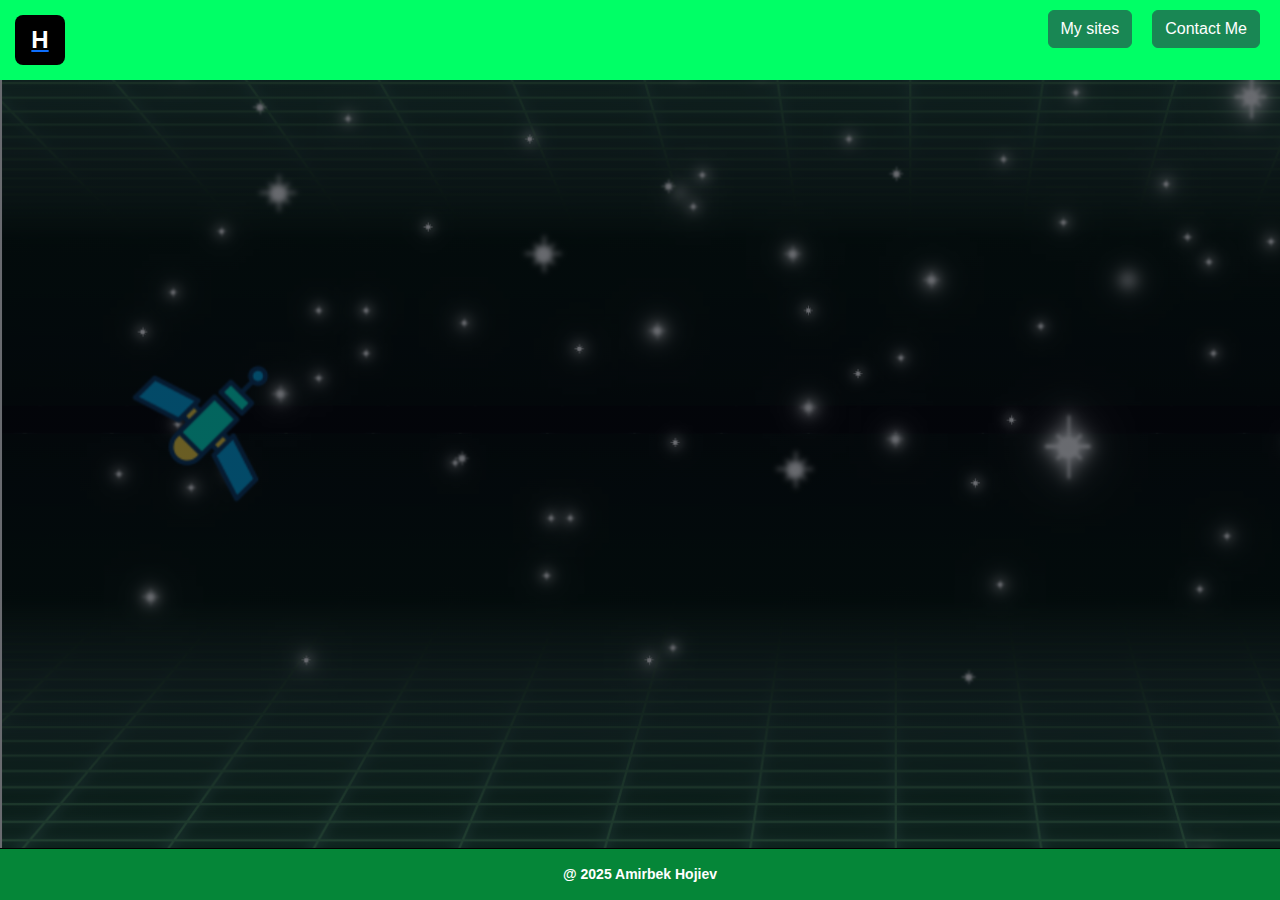
<file: about.html>
<html lang="en">
<head>
    <meta charset="utf-8">
    <meta name="viewport" content="width=device-width, initial-scale=1">
    <link href="https://cdn.jsdelivr.net/npm/bootstrap@5.3.3/dist/css/bootstrap.min.css" rel="stylesheet">
    <link rel="stylesheet" href="style.css">
    <link rel="preconnect" href="https://fonts.googleapis.com">
    <link rel="preconnect" href="https://fonts.gstatic.com" crossorigin>
    <link href="https://fonts.googleapis.com/css2?family=Tektur:wght@400..900&display=swap" rel="stylesheet">
    <link rel="website icon" href="about.png">
    <title>About Me</title>
</head>
<body>
    <div class="header">
        <a href="index.html"><div class="logo">H</div></a>
        <div class="menu">
            <a href="contact.html"><button type="button" class="btn btn-success">Contact Me</button></a>
            <a href="sites.html"><button type="button" class="btn btn-success">My sites</button></a>
        </div>
    </div>
    <div class="about_me">
        <h1>About <span>Me</span></h1>
        <p>I am a passionate frontend developer,<br> always eager to learn new technologies 
             and build innovative projects. <br> Currently, I am a student in the <br> 7th grade and actively participating in the <span>Ilm Hub</span> course.</p>
    </div>
    <div class="image">
        <img src="person.png" alt="Ict Programmer">
    </div>
    
    <footer>@ 2025 Amirbek Hojiev</footer>
</body>
</html>
</file>
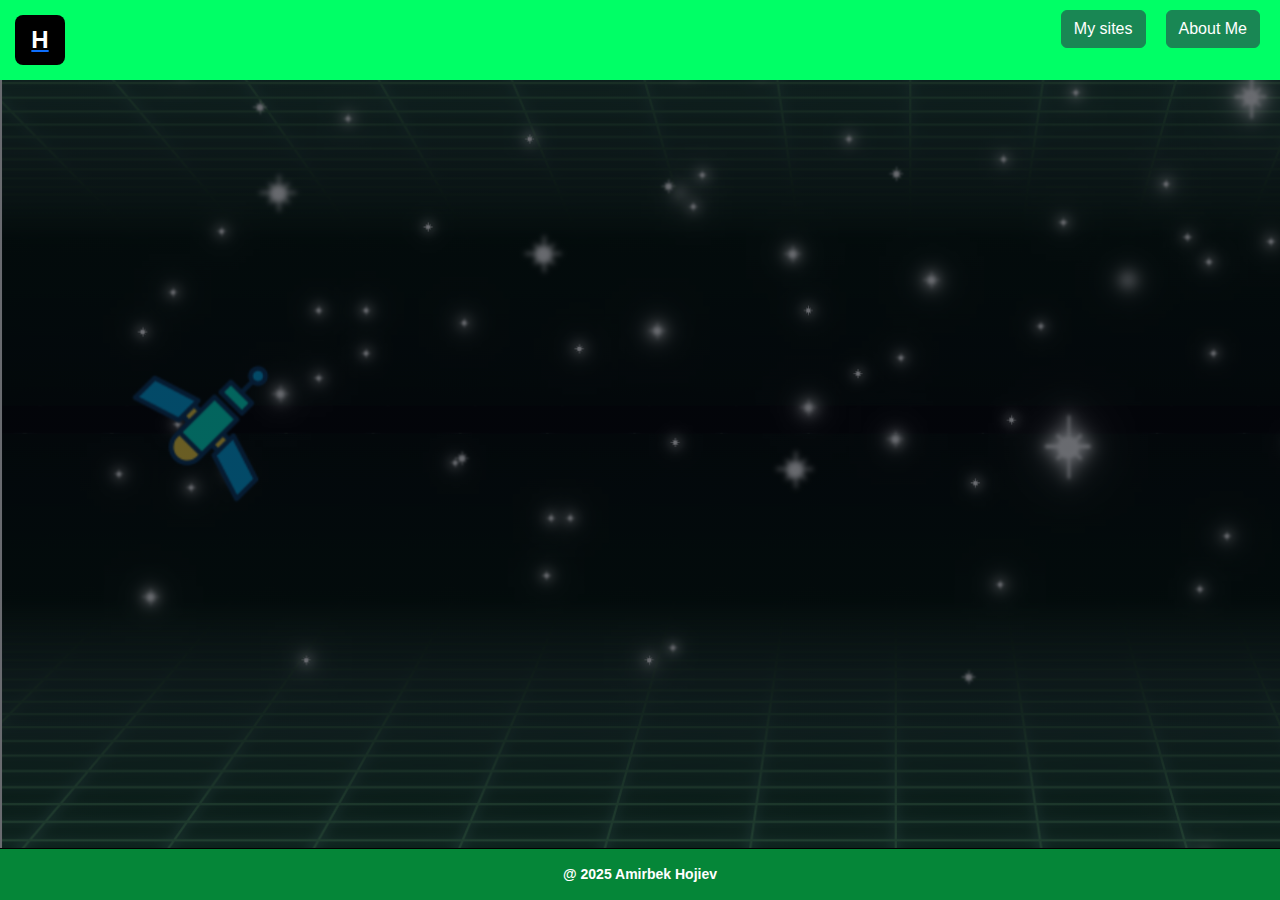
<file: contact.html>
<html lang="en">
<head>
    <meta charset="utf-8">
    <meta name="viewport" content="width=device-width, initial-scale=1">
    <link href="https://cdn.jsdelivr.net/npm/bootstrap@5.3.3/dist/css/bootstrap.min.css" rel="stylesheet">
    <link rel="preconnect" href="https://fonts.googleapis.com">
    <link rel="preconnect" href="https://fonts.gstatic.com" crossorigin>
    <link href="https://fonts.googleapis.com/css2?family=Tektur:wght@400..900&display=swap" rel="stylesheet">
    <link rel="stylesheet" href="style.css">
    <title>Contact Me</title>
</head>
<body>
    <div class="header">
        <a href="index.html"><div class="logo">H</div></a>
        <div class="menu">
            <a href="about.html"><button type="button" class="btn btn-success">About Me</button></a>
            <a href="sites.html"><button type="button" class="btn btn-success">My sites</button></a>
        </div>
    </div>
    <div class="about_me">
        <h1>Contact <span>Me</span></h1>
        <p>📞 Phone: +998 90 222 86 38</p>
        <p📍 Address: 123, Namangan, Uzbekistan</p>
        <p>📷 Instagram: <a href="https://instagram.com/hojiev.1o"><button type="button" class="btn btn-dark">View</button></a></p>
        <p>💻 GitHub: <a href="https://github.com/hojie.1o"><button type="button" class="btn btn-dark">View</button></a></p>
    </div>
    <div class="image">
        <img src="person.png" alt="Ict Programmer">
    </div>
    <footer>@ 2025 Amirbek Hojiev</footer>
</body>
</html>
</file>
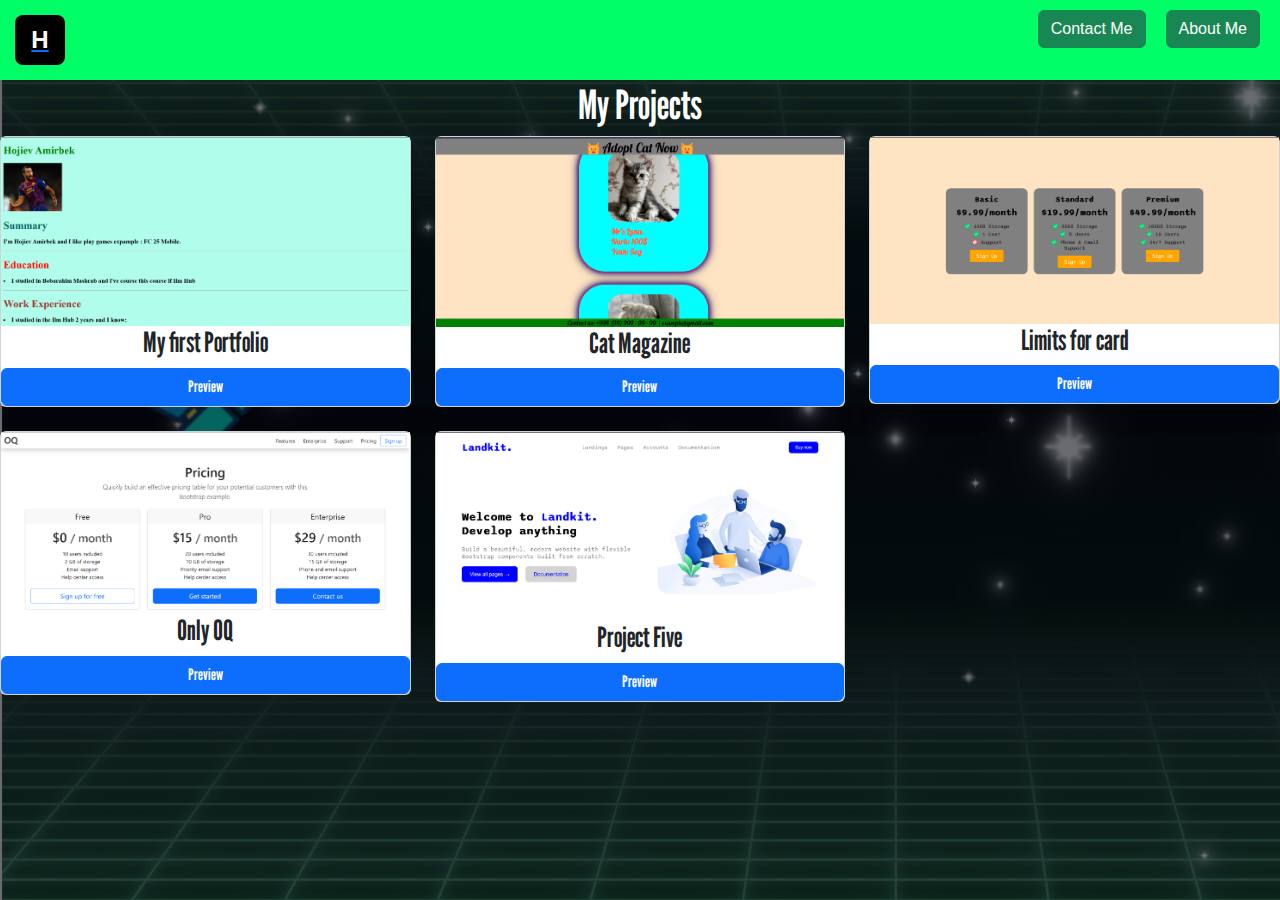
<file: sites.html>
<html lang="en">
<head>
    <meta charset="utf-8">
    <meta name="viewport" content="width=device-width, initial-scale=1">
    <link rel="preconnect" href="https://fonts.googleapis.com">
    <link rel="preconnect" href="https://fonts.gstatic.com" crossorigin>
    <link href="https://fonts.googleapis.com/css2?family=League+Gothic&display=swap" rel="stylesheet">
    <link href="https://cdn.jsdelivr.net/npm/bootstrap@5.3.3/dist/css/bootstrap.min.css" rel="stylesheet">
    <link rel="stylesheet" href="style.css">
    <title>My Sites</title>
</head>
<body>
    <div class="header">
        <a href="index.html"><div class="logo">H</div></a>
        <div class="menu">
            <a href="about.html"><button type="button" class="btn btn-success">About Me</button></a>
            <a href="contact.html"><button type="button" class="btn btn-success">Contact Me</button></a>
        </div>
    </div>
    <div class="sites_container">
        <h1>My <span>Projects</span></h1>
        <div class="row row-cols-1 row-cols-md-3 g-4">
            <div class="col">
                <div class="card">
                    <img src="port1.png" alt="Project 1">
                    <h3>My first Portfolio</h3>
                    <a href="https://hojie1o.github.io/Homework021/" class="btn btn-primary">Preview</a>
                </div>
            </div>
            <div class="col">
                <div class="card">
                    <img src="cat.png" alt="Project 2">
                    <h3>Cat Magazine</h3>
                    <a href="https://hojie1o.github.io/mushuk_magazine/" class="btn btn-primary">Preview</a>
                </div>
            </div>
            <div class="col">
                <div class="card">
                    <img src="1limit.png" alt="Project 3">
                    <h3>Limits for card</h3>
                    <a href="https://hojie1o.github.io/Challange_lesson_14/" class="btn btn-primary">Preview</a>
                </div>
            </div>
            <div class="col">
                <div class="card">
                    <img src="oq.png" alt="Project 4">
                    <h3>Only OQ</h3>
                    <a href=" https://hojie1o.github.io/OQ/" class="btn btn-primary">Preview</a>
                </div>
            </div>
            <div class="col">
                <div class="card">
                    <img src="land.png" alt="Project 5">
                    <h3>Project Five</h3>
                    <a href="https://hojie1o.github.io/new_veb_site/" class="btn btn-primary">Preview</a>
                </div>
            </div>
        </div>
    </div>

</body>
</html>
</file>
<file: style.css>
body {
    margin: 0;
    font-family: Arial, sans-serif;
    background-image: linear-gradient(to right bottom, rgba(5, 8, 16, .6), rgba(5, 8, 16, .6)), url(./background_image.png);
    background-size: cover;
}

.header {
    background: #00ff66;
    padding: 15px;
    display: flex;
    align-items: center;
    justify-content: space-between;
    animation: slide-down 0.6s linear;
}

.logo {
    width: 50px;
    height: 50px;
    background: black;
    display: flex;
    align-items: center;
    justify-content: center;
    color: white;
    font-size: 24px;
    font-weight: bold;
    border-radius: 8px;
}

.menu {
    display: flex;
    flex-direction: row-reverse;
    cursor: pointer;
    position: absolute;
    right: 10px;
    top: 10px;
}

.menu a {
    margin: 0 10px; /* This adds space between the buttons */
}

.greeting {
    width: max-content;
    margin-bottom: 1.5rem;
    margin-top: 5%;
    display: inline-block;
    position: absolute;
    left: -100%;
    animation: marquee_left 2s ease-out forwards;
}

.greeting p {
    font-family: "Tektur", sans-serif;
    background: #14e95828;
    border-radius: 12px;
    color: #14E956;
    font-size: 1.4rem;
    font-weight: 900;
    margin: 0;
    padding: .5rem 1rem;
    text-transform: capitalize;
    letter-spacing: 0.05em;
}

.greeting span {
    animation: wobble 0.5s infinite ease-in-out;
    font-size: 1.7rem;
    display: inline-block;
}

.about_me {
    display: inline-block;
    position: absolute;
    left: -100%;
    animation: marquee_left 2s ease-out forwards;
    margin-bottom: 1.5rem;
    margin-top: 10%;
    font-family: "Tektur", sans-serif;
    color: white;
    font-size: 20px;
}

.about_me span {
    color: #00ff66;
}

.image {
    width: 400px;
    height: 400px;
    border-radius: 50%;
    display: inline-block;     
    position: absolute;
    right: -100%;
    animation: marquee_right 2s ease-out forwards;
    top: 20%;
}

footer {
    background: #058638;
    padding: 15px;
    display: flex;
    align-items: center;
    justify-content: center;
    position: fixed;
    bottom: 0;
    left: 0;
    width: 100%;
    color: white;
    font-size: 14px;
    font-weight: bold;
    border-top: 1px solid #000000;
}

@keyframes slide-down {
    from {
        transform: translateY(-100%);
        opacity: 0;
    }
    to {
        transform: translateY(0);
        opacity: 1;
    }
}

@keyframes wobble {
    0%   { transform: rotate(0deg); }
    25%  { transform: rotate(5deg); }
    50%  { transform: rotate(-5deg); }
    75%  { transform: rotate(3deg); }
    100% { transform: rotate(0deg); }
}

@keyframes marquee_right {
    from {
        right: -100%;
    }
    to {
        right: 6%;
    }  
}    

@keyframes marquee_left {
    from {
        left: -100%;
    }
    to {
        left: 6%;
    }
}
.sites_container{

    font-family: "League Gothic", sans-serif;
    font-size: 50px;
    text-align: center;

    h1{
        color: white;
    }
}

@media (max-width: 768px) {
    .about_me {
        text-align: center;
    }
}

@media (max-width: 768px) {
    .contact {
        text-align: center;
    }
}

@media (max-width: 768px) {
    .index {
        text-align: center;
    }
}
</file>
